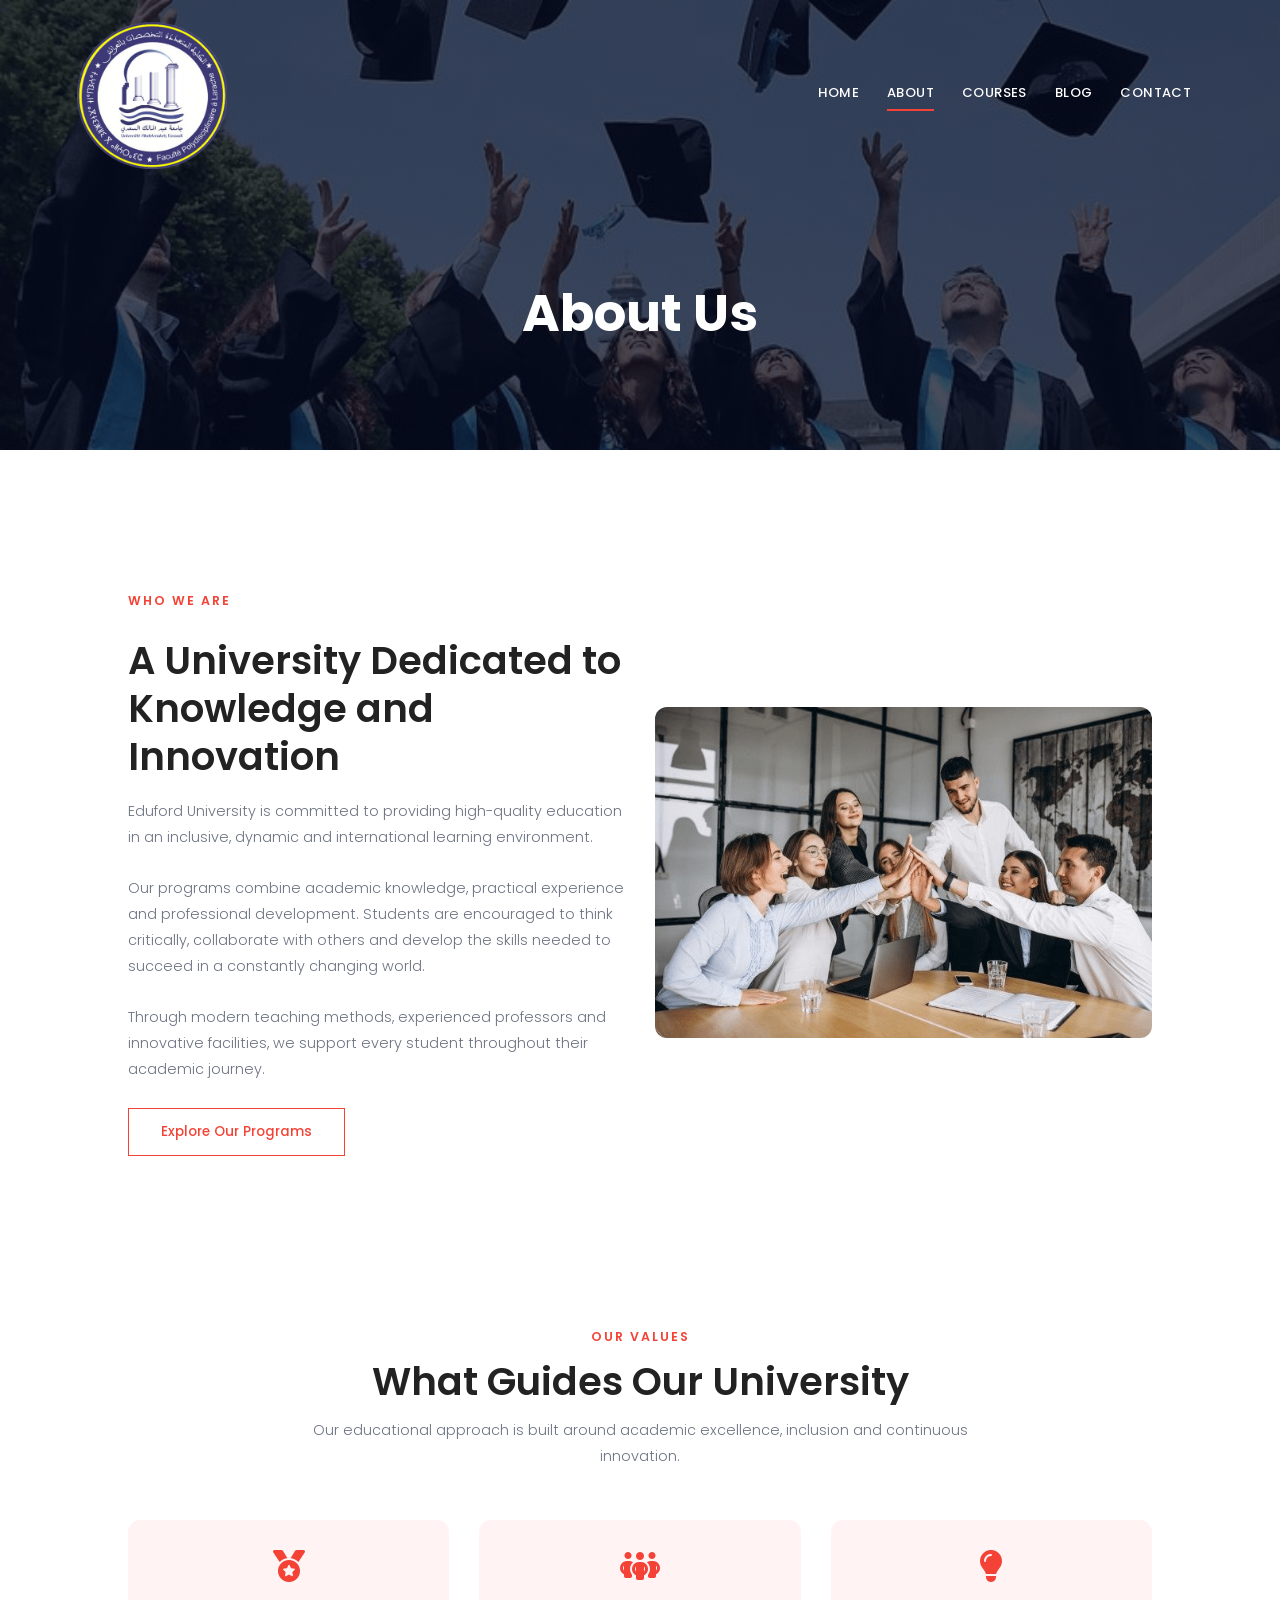
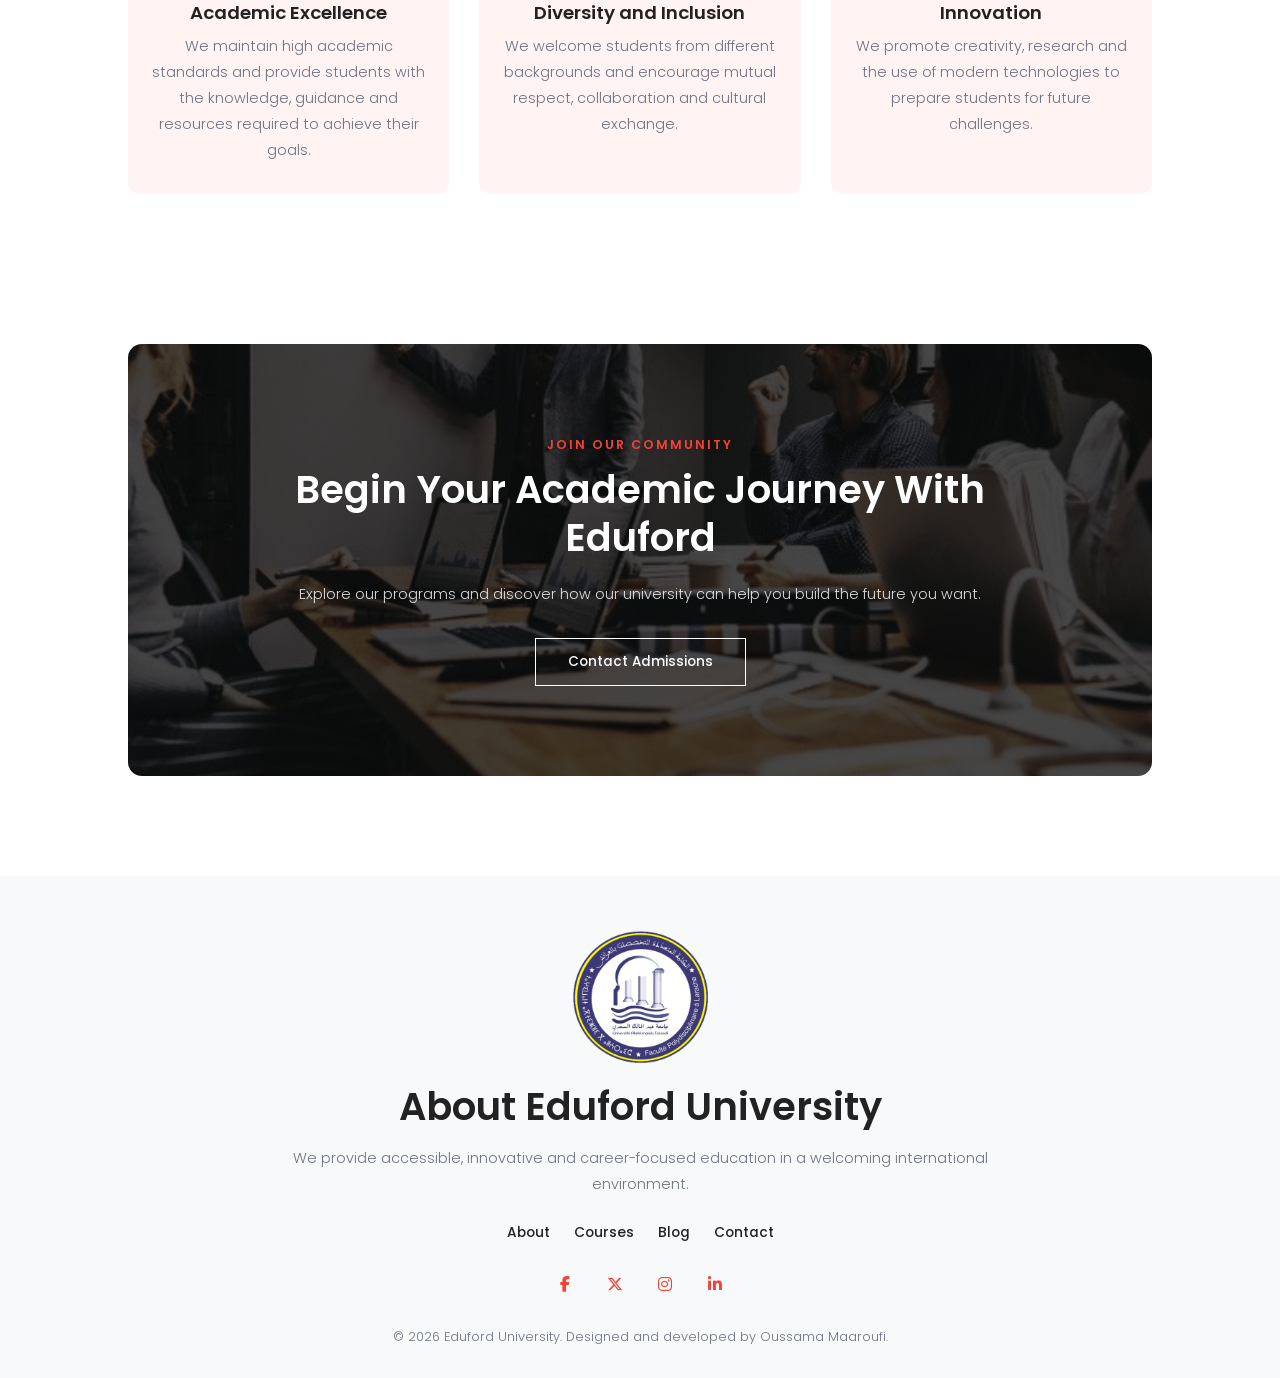
<file: about.html>
<!DOCTYPE html>
<html lang="en">
<head>
    <meta charset="UTF-8">

    <meta
            name="viewport"
            content="width=device-width, initial-scale=1.0"
    >

    <meta
            name="description"
            content="Learn more about Eduford University, its mission, values and commitment to student success."
    >

    <title>About Us | Eduford University</title>

    <!-- Google Fonts -->
    <link rel="preconnect" href="https://fonts.googleapis.com">

    <link
            rel="preconnect"
            href="https://fonts.gstatic.com"
            crossorigin
    >

    <link
            href="https://fonts.googleapis.com/css2?family=Poppins:wght@300;400;500;600;700&display=swap"
            rel="stylesheet"
    >

    <!-- Font Awesome -->
    <link
            rel="stylesheet"
            href="https://cdnjs.cloudflare.com/ajax/libs/font-awesome/6.5.2/css/all.min.css"
    >

    <!-- Main CSS -->
    <link rel="stylesheet" href="style.css">
</head>

<body>

<!-- Header -->
<header class="sub-header">

    <nav class="navbar" aria-label="Main navigation">

        <a
                href="index.html"
                class="logo"
                aria-label="Eduford University homepage"
        >
            <img
                    src="images/logo.png"
                    alt="Eduford University logo"
            >
        </a>

        <div class="nav-links" id="navLinks">

            <button
                    class="menu-close"
                    id="menuClose"
                    type="button"
                    aria-label="Close navigation menu"
            >
                <i
                        class="fa-solid fa-xmark"
                        aria-hidden="true"
                ></i>
            </button>

            <ul>
                <li>
                    <a href="index.html">
                        Home
                    </a>
                </li>

                <li>
                    <a href="about.html" class="active">
                        About
                    </a>
                </li>

                <li>
                    <a href="course.html">
                        Courses
                    </a>
                </li>

                <li>
                    <a href="blogs.html">
                        Blog
                    </a>
                </li>

                <li>
                    <a href="contact.html">
                        Contact
                    </a>
                </li>
            </ul>

        </div>

        <button
                class="menu-open"
                id="menuOpen"
                type="button"
                aria-label="Open navigation menu"
                aria-controls="navLinks"
                aria-expanded="false"
        >
            <i
                    class="fa-solid fa-bars"
                    aria-hidden="true"
            ></i>
        </button>

    </nav>

    <h1>About Us</h1>

</header>

<main>

    <!-- About section -->
    <section class="about-us">

        <div class="row">

            <div class="about-col">

                <p class="section-label">
                    Who we are
                </p>

                <h2>
                    A University Dedicated to Knowledge and Innovation
                </h2>

                <p>
                    Eduford University is committed to providing
                    high-quality education in an inclusive, dynamic
                    and international learning environment.
                </p>

                <p>
                    Our programs combine academic knowledge, practical
                    experience and professional development. Students
                    are encouraged to think critically, collaborate
                    with others and develop the skills needed to succeed
                    in a constantly changing world.
                </p>

                <p>
                    Through modern teaching methods, experienced
                    professors and innovative facilities, we support
                    every student throughout their academic journey.
                </p>

                <a
                        href="course.html"
                        class="hero-btn red-btn"
                >
                    Explore Our Programs
                </a>

            </div>

            <div class="about-col">

                <img
                        src="images/Grup.png"
                        alt="A group of university students collaborating together"
                        loading="lazy"
                >

            </div>

        </div>

    </section>

    <!-- Values section -->
    <section class="course">

        <div class="section-heading">

            <p class="section-label">
                Our values
            </p>

            <h2>
                What Guides Our University
            </h2>

            <p>
                Our educational approach is built around academic
                excellence, inclusion and continuous innovation.
            </p>

        </div>

        <div class="row">

            <article class="course-col">

                <i
                        class="fa-solid fa-medal course-icon"
                        aria-hidden="true"
                ></i>

                <h3>
                    Academic Excellence
                </h3>

                <p>
                    We maintain high academic standards and provide
                    students with the knowledge, guidance and resources
                    required to achieve their goals.
                </p>

            </article>

            <article class="course-col">

                <i
                        class="fa-solid fa-people-group course-icon"
                        aria-hidden="true"
                ></i>

                <h3>
                    Diversity and Inclusion
                </h3>

                <p>
                    We welcome students from different backgrounds
                    and encourage mutual respect, collaboration and
                    cultural exchange.
                </p>

            </article>

            <article class="course-col">

                <i
                        class="fa-solid fa-lightbulb course-icon"
                        aria-hidden="true"
                ></i>

                <h3>
                    Innovation
                </h3>

                <p>
                    We promote creativity, research and the use of
                    modern technologies to prepare students for future
                    challenges.
                </p>

            </article>

        </div>

    </section>

    <!-- Call to action -->
    <section class="cta">

        <div class="cta-content">

            <p class="section-label">
                Join our community
            </p>

            <h2>
                Begin Your Academic Journey With Eduford
            </h2>

            <p>
                Explore our programs and discover how our university
                can help you build the future you want.
            </p>

            <a
                    href="contact.html"
                    class="hero-btn"
            >
                Contact Admissions
            </a>

        </div>

    </section>

</main>

<!-- Footer -->
<footer class="footer">

    <div class="footer-content">

        <a
                href="index.html"
                class="footer-logo"
                aria-label="Return to homepage"
        >
            <img
                    src="images/logo.png"
                    alt="Eduford University logo"
            >
        </a>

        <h2>
            About Eduford University
        </h2>

        <p>
            We provide accessible, innovative and career-focused
            education in a welcoming international environment.
        </p>

        <nav
                class="footer-links"
                aria-label="Footer navigation"
        >
            <a href="about.html">
                About
            </a>

            <a href="course.html">
                Courses
            </a>

            <a href="blogs.html">
                Blog
            </a>

            <a href="contact.html">
                Contact
            </a>
        </nav>

        <div class="icons">

            <a
                    href="#"
                    aria-label="Visit our Facebook page"
            >
                <i
                        class="fa-brands fa-facebook-f"
                        aria-hidden="true"
                ></i>
            </a>

            <a
                    href="#"
                    aria-label="Visit our X page"
            >
                <i
                        class="fa-brands fa-x-twitter"
                        aria-hidden="true"
                ></i>
            </a>

            <a
                    href="#"
                    aria-label="Visit our Instagram page"
            >
                <i
                        class="fa-brands fa-instagram"
                        aria-hidden="true"
                ></i>
            </a>

            <a
                    href="#"
                    aria-label="Visit our LinkedIn page"
            >
                <i
                        class="fa-brands fa-linkedin-in"
                        aria-hidden="true"
                ></i>
            </a>

        </div>

        <p class="copyright">
            © <span id="currentYear"></span> Eduford University.
            Designed and developed by Oussama Maaroufi.
        </p>

    </div>

</footer>

<script src="script.js"></script>

</body>
</html>
</file>
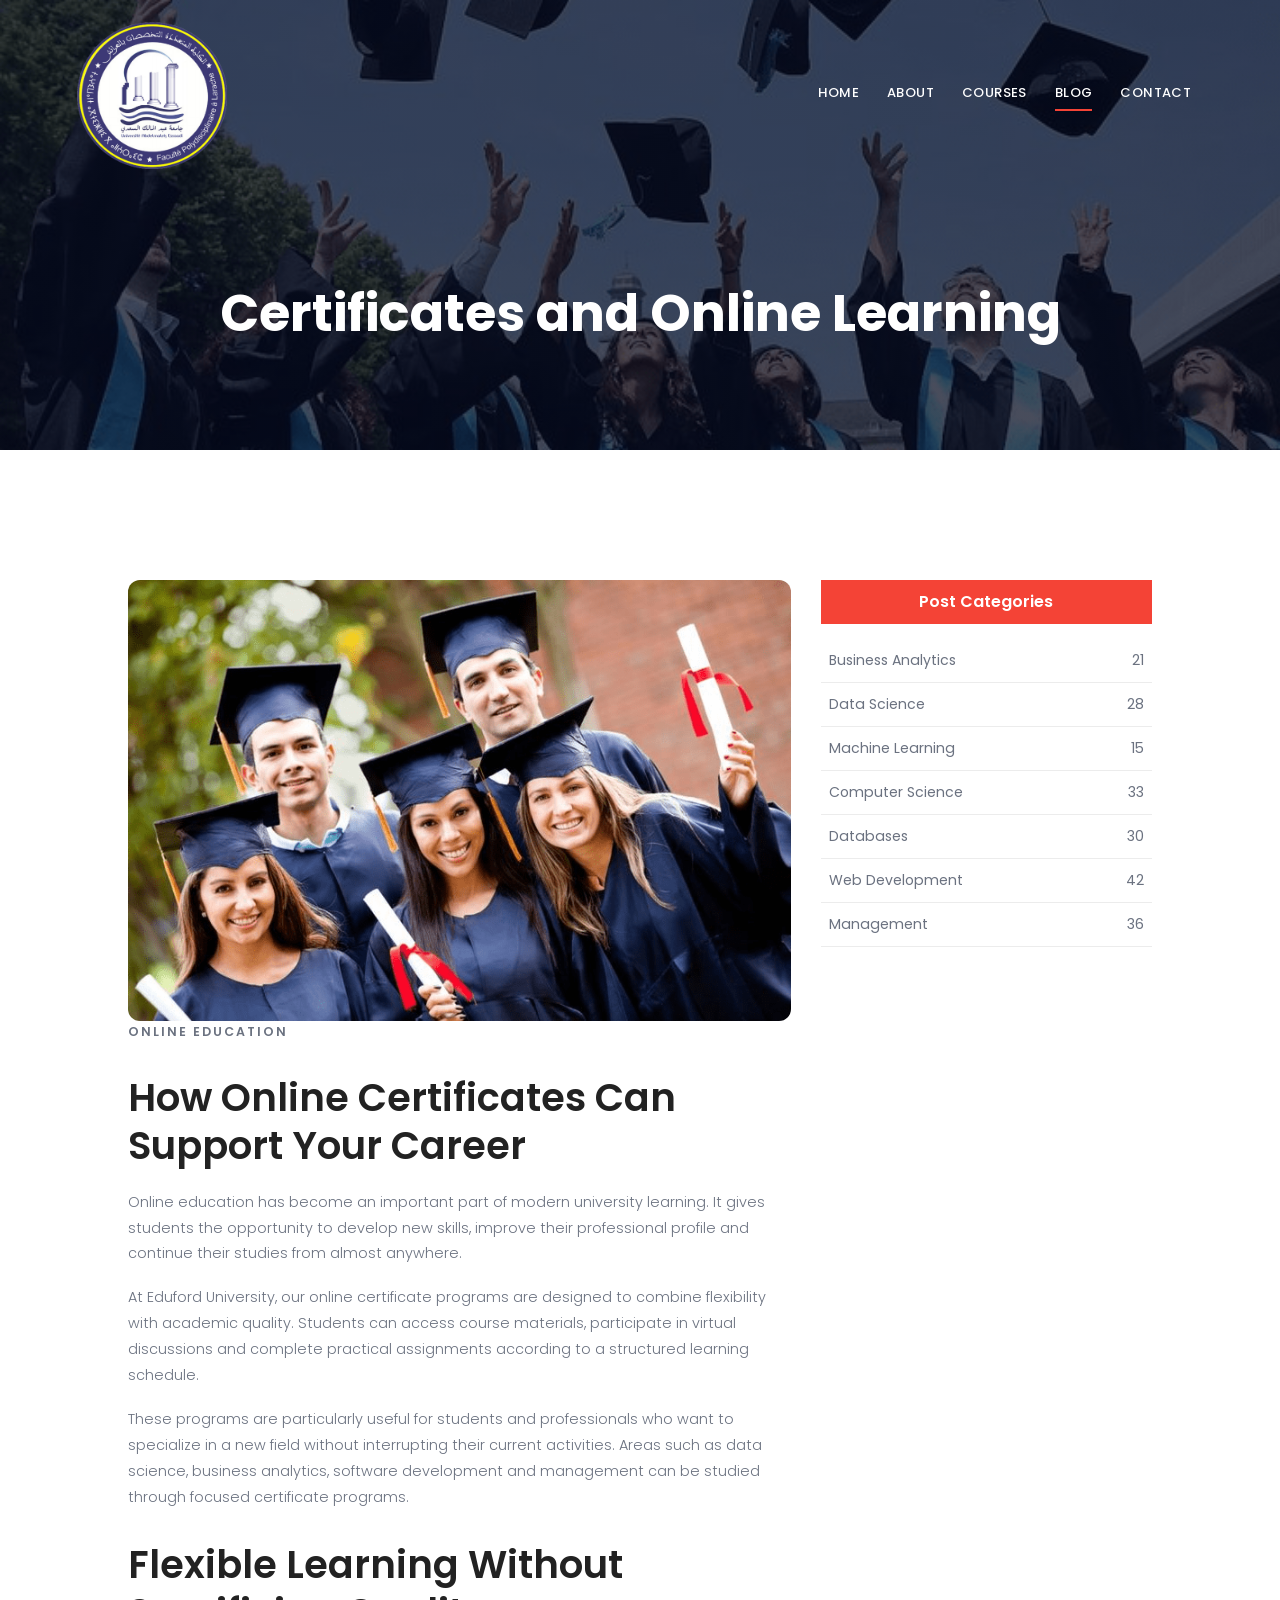
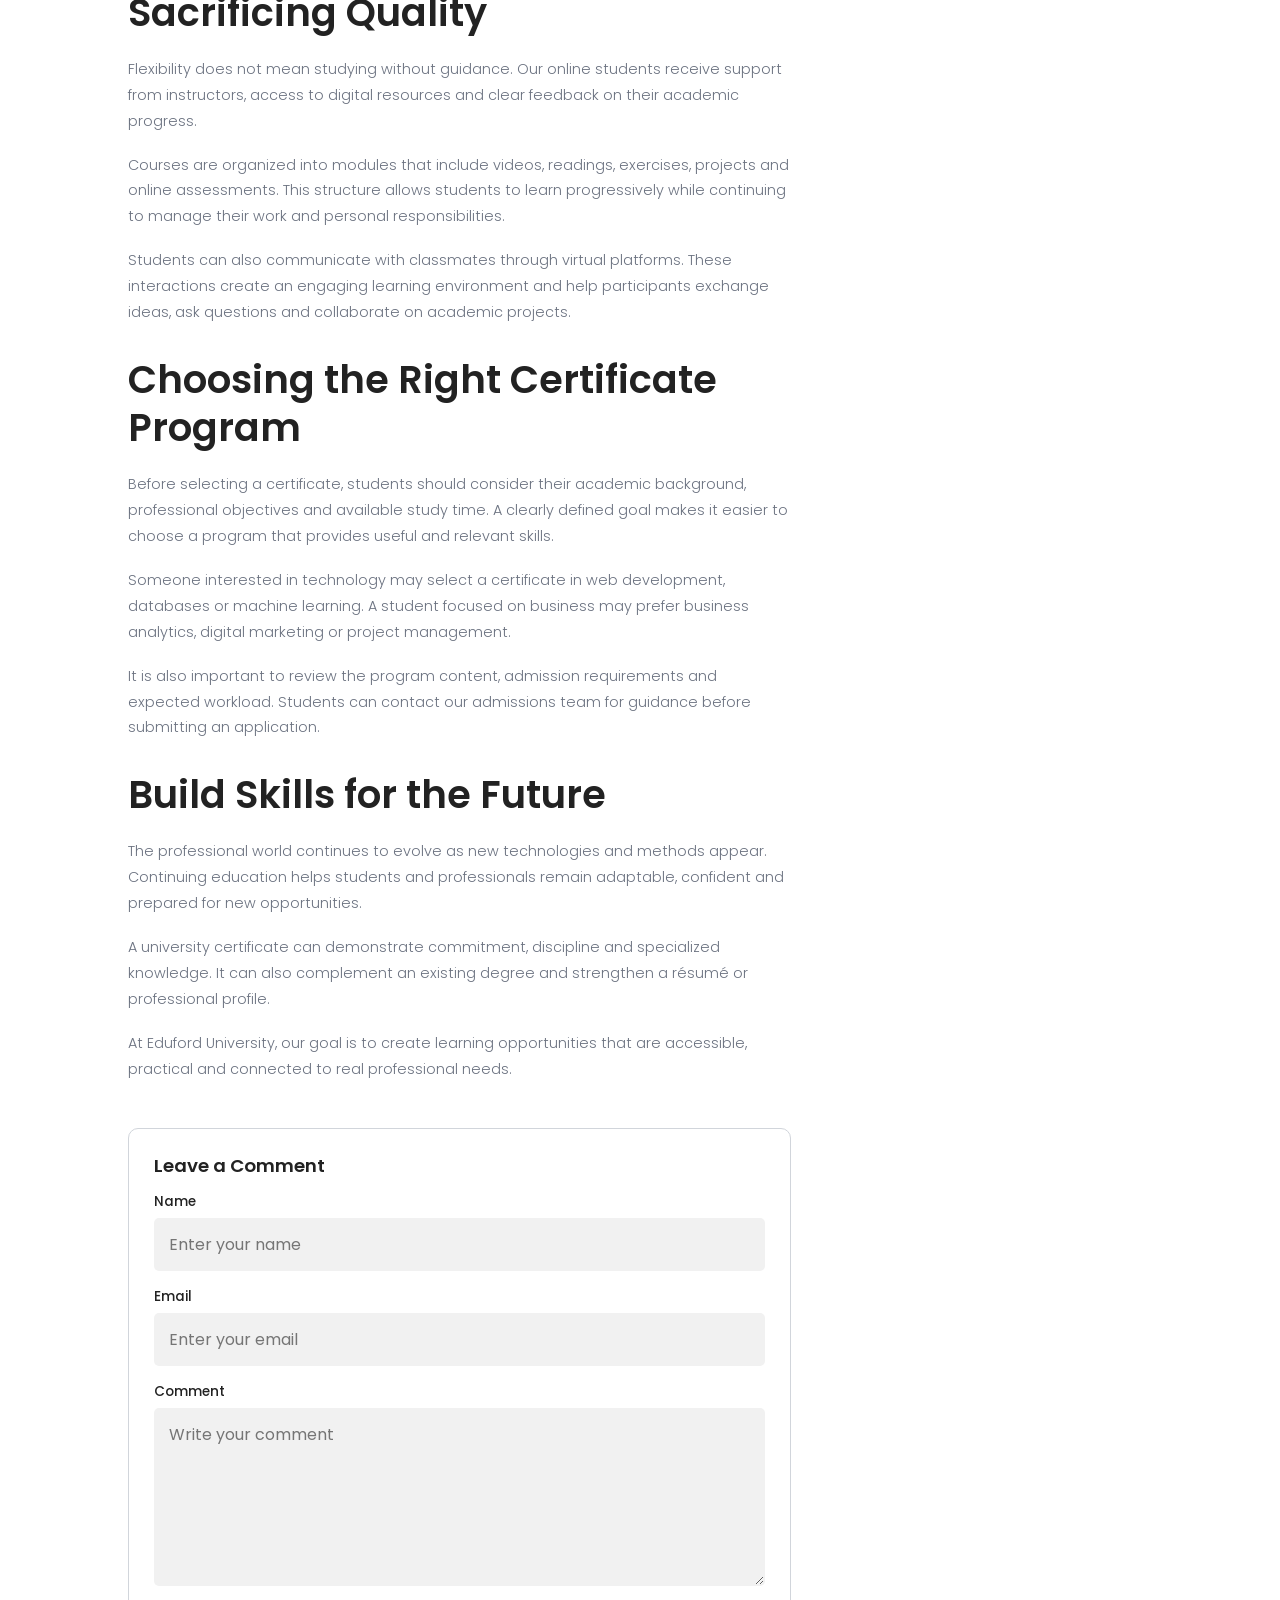
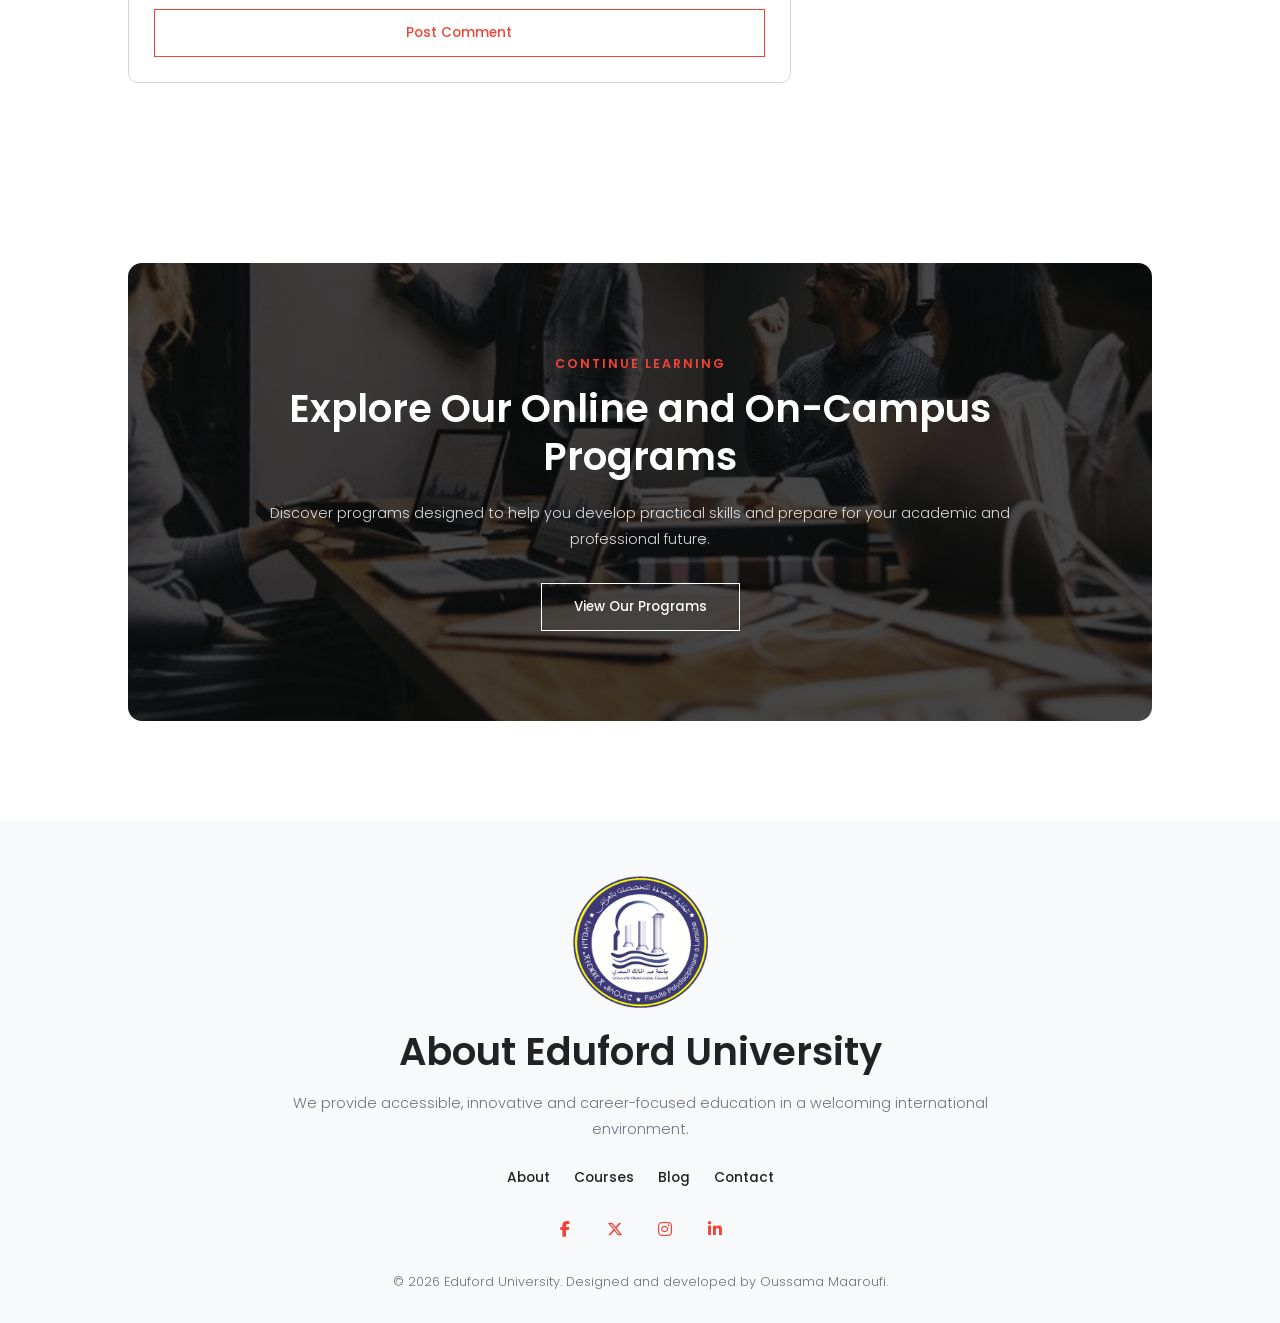
<file: blogs.html>
<!DOCTYPE html>
<html lang="en">

<head>
    <meta charset="UTF-8">

    <meta
            name="viewport"
            content="width=device-width, initial-scale=1.0"
    >

    <meta
            name="description"
            content="Read the latest Eduford University articles about online learning, certificates, technology and student success."
    >

    <title>Blog | Eduford University</title>

    <!-- Google Fonts -->
    <link rel="preconnect" href="https://fonts.googleapis.com">

    <link
            rel="preconnect"
            href="https://fonts.gstatic.com"
            crossorigin
    >

    <link
            href="https://fonts.googleapis.com/css2?family=Poppins:wght@300;400;500;600;700&display=swap"
            rel="stylesheet"
    >

    <!-- Font Awesome -->
    <link
            rel="stylesheet"
            href="https://cdnjs.cloudflare.com/ajax/libs/font-awesome/6.5.2/css/all.min.css"
    >

    <!-- Main CSS -->
    <link rel="stylesheet" href="style.css">
</head>

<body>

<!-- Header -->
<header class="sub-header">

    <nav class="navbar" aria-label="Main navigation">

        <a
                href="index.html"
                class="logo"
                aria-label="Eduford University homepage"
        >
            <img
                    src="images/logo.png"
                    alt="Eduford University logo"
            >
        </a>

        <div class="nav-links" id="navLinks">

            <button
                    class="menu-close"
                    id="menuClose"
                    type="button"
                    aria-label="Close navigation menu"
            >
                <i
                        class="fa-solid fa-xmark"
                        aria-hidden="true"
                ></i>
            </button>

            <ul>
                <li>
                    <a href="index.html">
                        Home
                    </a>
                </li>

                <li>
                    <a href="about.html">
                        About
                    </a>
                </li>

                <li>
                    <a href="course.html">
                        Courses
                    </a>
                </li>

                <li>
                    <a href="blogs.html" class="active">
                        Blog
                    </a>
                </li>

                <li>
                    <a href="contact.html">
                        Contact
                    </a>
                </li>
            </ul>

        </div>

        <button
                class="menu-open"
                id="menuOpen"
                type="button"
                aria-label="Open navigation menu"
                aria-controls="navLinks"
                aria-expanded="false"
        >
            <i
                    class="fa-solid fa-bars"
                    aria-hidden="true"
            ></i>
        </button>

    </nav>

    <h1>Certificates and Online Learning</h1>

</header>

<main>

    <!-- Blog content -->
    <section class="blog-content">

        <div class="row">

            <!-- Main article -->
            <article class="blog-left">

                <img
                        src="images/Certificate.png"
                        alt="Graduate holding a university certificate"
                >

                <p class="section-label">
                    Online education
                </p>

                <h2>
                    How Online Certificates Can Support Your Career
                </h2>

                <p>
                    Online education has become an important part of
                    modern university learning. It gives students the
                    opportunity to develop new skills, improve their
                    professional profile and continue their studies
                    from almost anywhere.
                </p>

                <p>
                    At Eduford University, our online certificate
                    programs are designed to combine flexibility with
                    academic quality. Students can access course
                    materials, participate in virtual discussions and
                    complete practical assignments according to a
                    structured learning schedule.
                </p>

                <p>
                    These programs are particularly useful for students
                    and professionals who want to specialize in a new
                    field without interrupting their current activities.
                    Areas such as data science, business analytics,
                    software development and management can be studied
                    through focused certificate programs.
                </p>

                <h2>
                    Flexible Learning Without Sacrificing Quality
                </h2>

                <p>
                    Flexibility does not mean studying without guidance.
                    Our online students receive support from instructors,
                    access to digital resources and clear feedback on
                    their academic progress.
                </p>

                <p>
                    Courses are organized into modules that include
                    videos, readings, exercises, projects and online
                    assessments. This structure allows students to learn
                    progressively while continuing to manage their work
                    and personal responsibilities.
                </p>

                <p>
                    Students can also communicate with classmates through
                    virtual platforms. These interactions create an
                    engaging learning environment and help participants
                    exchange ideas, ask questions and collaborate on
                    academic projects.
                </p>

                <h2>
                    Choosing the Right Certificate Program
                </h2>

                <p>
                    Before selecting a certificate, students should
                    consider their academic background, professional
                    objectives and available study time. A clearly
                    defined goal makes it easier to choose a program
                    that provides useful and relevant skills.
                </p>

                <p>
                    Someone interested in technology may select a
                    certificate in web development, databases or machine
                    learning. A student focused on business may prefer
                    business analytics, digital marketing or project
                    management.
                </p>

                <p>
                    It is also important to review the program content,
                    admission requirements and expected workload.
                    Students can contact our admissions team for guidance
                    before submitting an application.
                </p>

                <h2>
                    Build Skills for the Future</h2>

                <p>
                    The professional world continues to evolve as new
                    technologies and methods appear. Continuing education
                    helps students and professionals remain adaptable,
                    confident and prepared for new opportunities.
                </p>

                <p>
                    A university certificate can demonstrate commitment,
                    discipline and specialized knowledge. It can also
                    complement an existing degree and strengthen a
                    résumé or professional profile.
                </p>

                <p>
                    At Eduford University, our goal is to create learning
                    opportunities that are accessible, practical and
                    connected to real professional needs.
                </p>

                <!-- Comment form -->
                <div class="comment-box">

                    <h3>Leave a Comment</h3>

                    <form
                            class="comment-form"
                            id="commentForm"
                    >

                        <div>
                            <label for="commentName">
                                Name
                            </label>

                            <input
                                    type="text"
                                    id="commentName"
                                    name="name"
                                    placeholder="Enter your name"
                                    autocomplete="name"
                                    required
                            >
                        </div>

                        <div>
                            <label for="commentEmail">
                                Email
                            </label>

                            <input
                                    type="email"
                                    id="commentEmail"
                                    name="email"
                                    placeholder="Enter your email"
                                    autocomplete="email"
                                    required
                            >
                        </div>

                        <div>
                            <label for="commentMessage">
                                Comment
                            </label>

                            <textarea
                                    id="commentMessage"
                                    name="comment"
                                    rows="6"
                                    placeholder="Write your comment"
                                    required
                            ></textarea>
                        </div>

                        <button
                                type="submit"
                                class="hero-btn red-btn"
                        >
                            Post Comment
                        </button>

                    </form>

                </div>

            </article>

            <!-- Blog sidebar -->
            <aside class="blog-right">

                <h3>Post Categories</h3>

                <div>
                    <span>Business Analytics</span>
                    <span>21</span>
                </div>

                <div>
                    <span>Data Science</span>
                    <span>28</span>
                </div>

                <div>
                    <span>Machine Learning</span>
                    <span>15</span>
                </div>

                <div>
                    <span>Computer Science</span>
                    <span>33</span>
                </div>

                <div>
                    <span>Databases</span>
                    <span>30</span>
                </div>

                <div>
                    <span>Web Development</span>
                    <span>42</span>
                </div>

                <div>
                    <span>Management</span>
                    <span>36</span>
                </div>

            </aside>

        </div>

    </section>

    <!-- Call to action -->
    <section class="cta">

        <div class="cta-content">

            <p class="section-label">
                Continue learning
            </p>

            <h2>
                Explore Our Online and On-Campus Programs
            </h2>

            <p>
                Discover programs designed to help you develop
                practical skills and prepare for your academic
                and professional future.
            </p>

            <a
                    href="course.html"
                    class="hero-btn"
            >
                View Our Programs
            </a>

        </div>

    </section>

</main>

<!-- Footer -->
<footer class="footer">

    <div class="footer-content">

        <a
                href="index.html"
                class="footer-logo"
                aria-label="Return to homepage"
        >
            <img
                    src="images/logo.png"
                    alt="Eduford University logo"
            >
        </a>

        <h2>
            About Eduford University
        </h2>

        <p>
            We provide accessible, innovative and career-focused
            education in a welcoming international environment.
        </p>

        <nav
                class="footer-links"
                aria-label="Footer navigation"
        >
            <a href="about.html">
                About
            </a>

            <a href="course.html">
                Courses
            </a>

            <a href="blogs.html">
                Blog
            </a>

            <a href="contact.html">
                Contact
            </a>
        </nav>

        <div class="icons">

            <a
                    href="#"
                    aria-label="Visit our Facebook page"
            >
                <i
                        class="fa-brands fa-facebook-f"
                        aria-hidden="true"
                ></i>
            </a>

            <a
                    href="#"
                    aria-label="Visit our X page"
            >
                <i
                        class="fa-brands fa-x-twitter"
                        aria-hidden="true"
                ></i>
            </a>

            <a
                    href="#"
                    aria-label="Visit our Instagram page"
            >
                <i
                        class="fa-brands fa-instagram"
                        aria-hidden="true"
                ></i>
            </a>

            <a
                    href="#"
                    aria-label="Visit our LinkedIn page"
            >
                <i
                        class="fa-brands fa-linkedin-in"
                        aria-hidden="true"
                ></i>
            </a>

        </div>

        <p class="copyright">
            © <span id="currentYear"></span> Eduford University.
            Designed and developed by Oussama Maaroufi.
        </p>

    </div>

</footer>

<script src="script.js"></script>

</body>

</html>
</file>
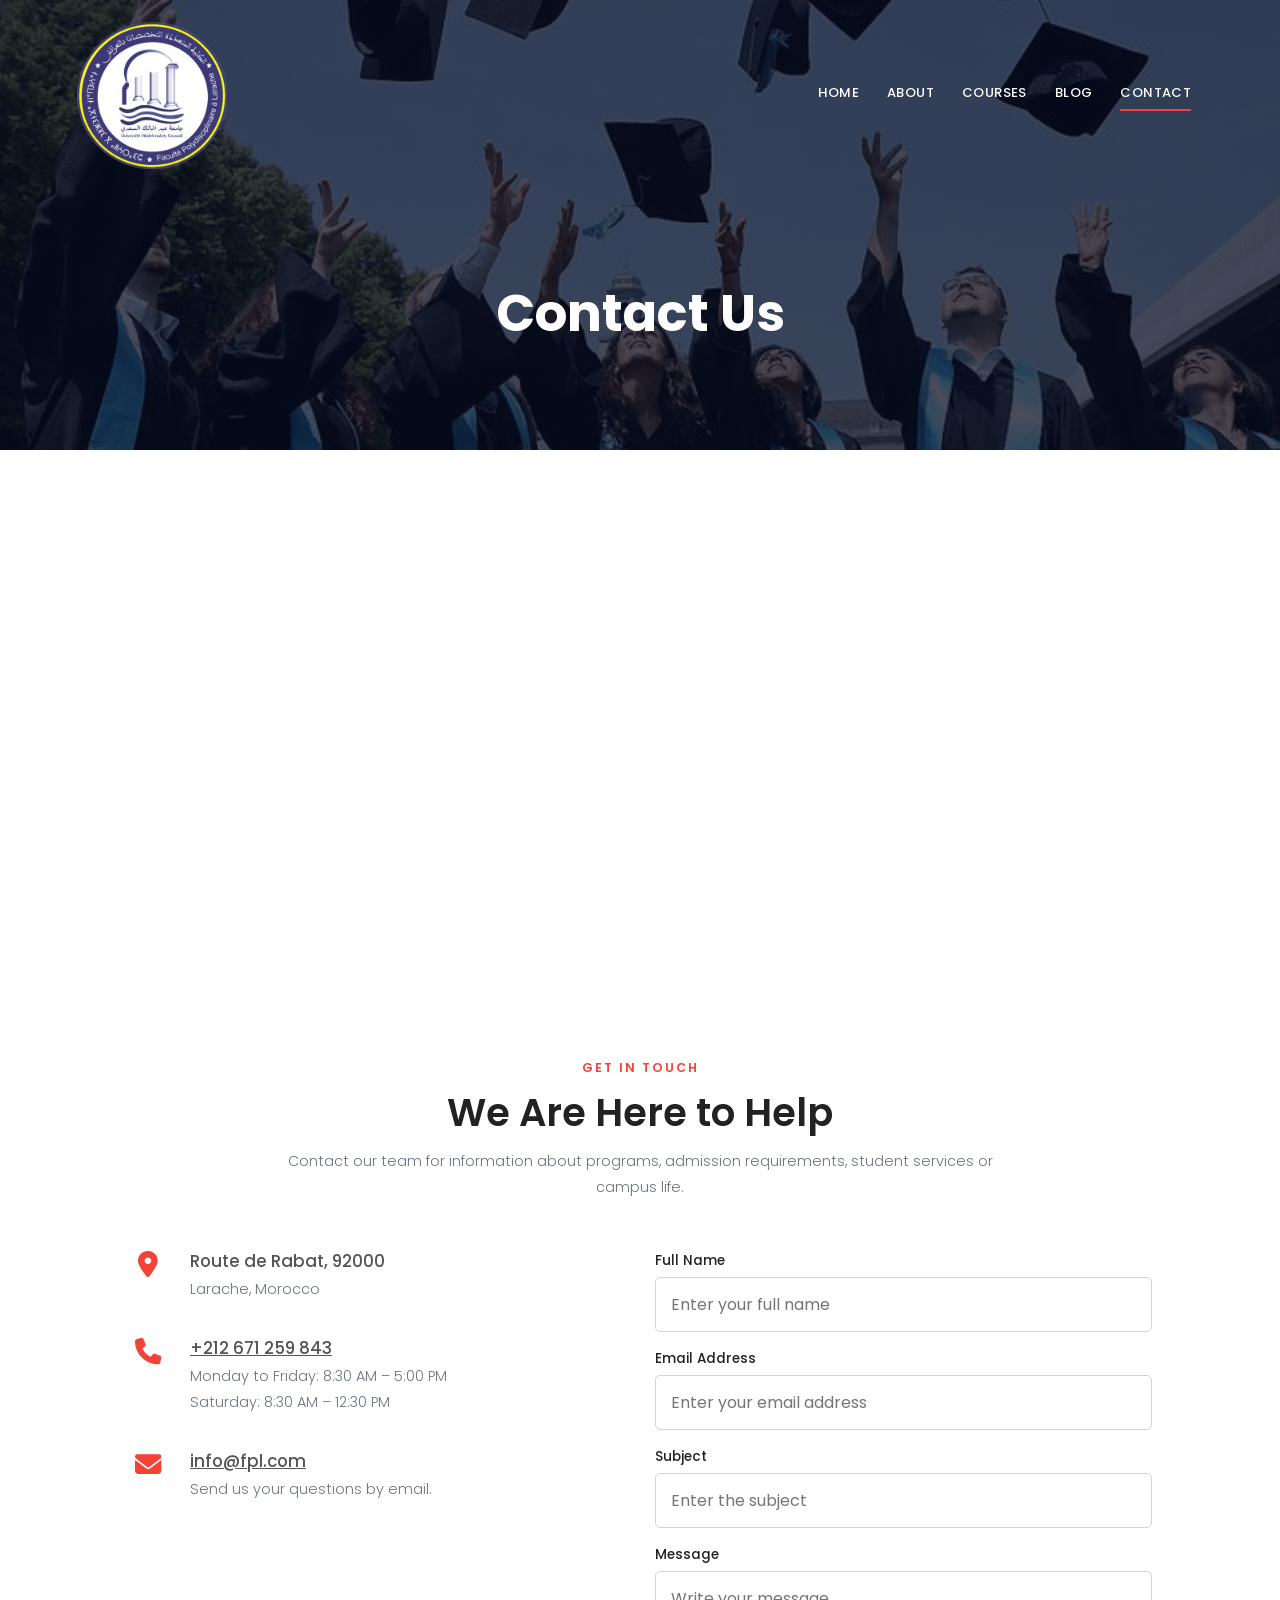
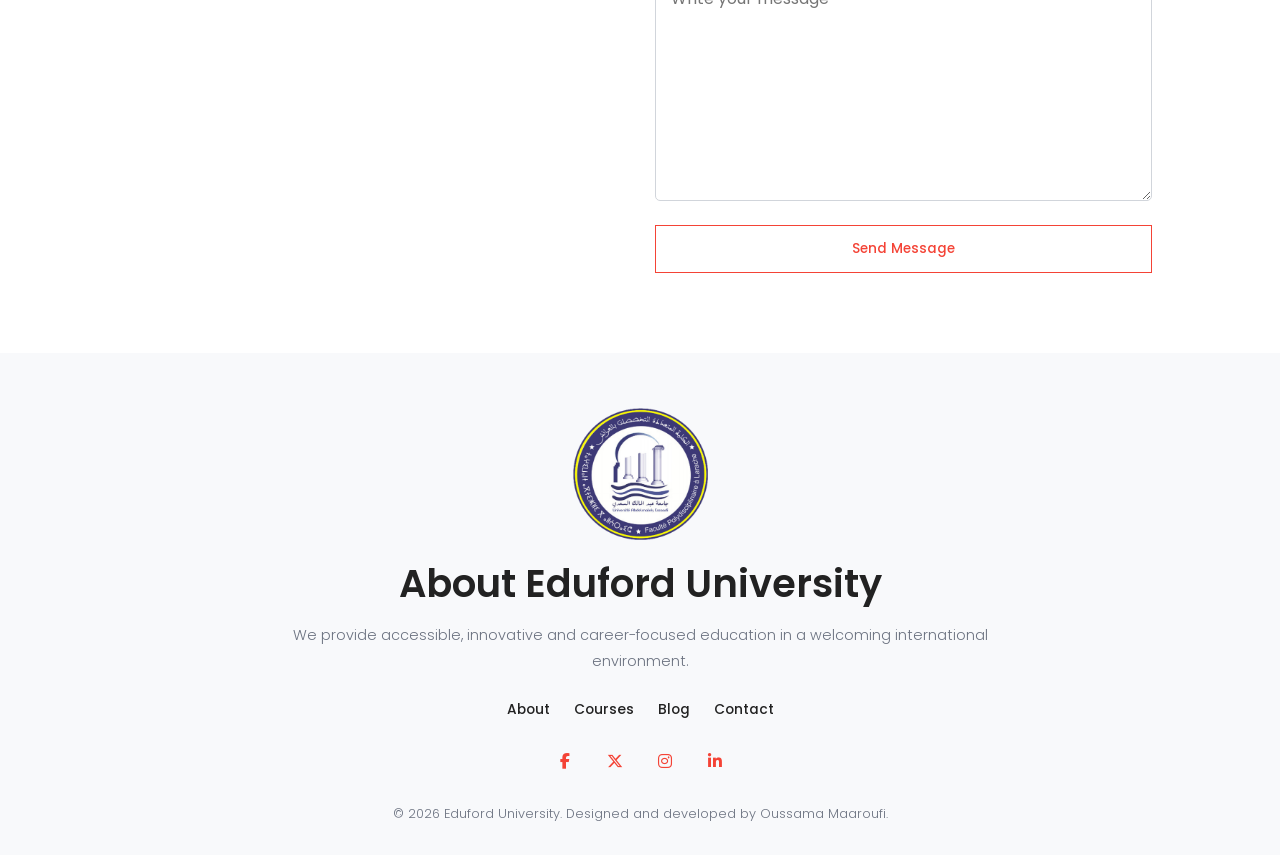
<file: contact.html>
<!DOCTYPE html>
<html lang="en">

<head>
    <meta charset="UTF-8">

    <meta
            name="viewport"
            content="width=device-width, initial-scale=1.0"
    >

    <meta
            name="description"
            content="Contact Eduford University for information about admissions, programs and student services."
    >

    <title>Contact Us | Eduford University</title>

    <!-- Google Fonts -->
    <link rel="preconnect" href="https://fonts.googleapis.com">

    <link
            rel="preconnect"
            href="https://fonts.gstatic.com"
            crossorigin
    >

    <link
            href="https://fonts.googleapis.com/css2?family=Poppins:wght@300;400;500;600;700&display=swap"
            rel="stylesheet"
    >

    <!-- Font Awesome -->
    <link
            rel="stylesheet"
            href="https://cdnjs.cloudflare.com/ajax/libs/font-awesome/6.5.2/css/all.min.css"
    >

    <!-- Main CSS -->
    <link rel="stylesheet" href="style.css">
</head>

<body>

<!-- Header -->
<header class="sub-header">

    <nav class="navbar" aria-label="Main navigation">

        <a
                href="index.html"
                class="logo"
                aria-label="Eduford University homepage"
        >
            <img
                    src="images/logo.png"
                    alt="Eduford University logo"
            >
        </a>

        <div class="nav-links" id="navLinks">

            <button
                    class="menu-close"
                    id="menuClose"
                    type="button"
                    aria-label="Close navigation menu"
            >
                <i
                        class="fa-solid fa-xmark"
                        aria-hidden="true"
                ></i>
            </button>

            <ul>
                <li>
                    <a href="index.html">
                        Home
                    </a>
                </li>

                <li>
                    <a href="about.html">
                        About
                    </a>
                </li>

                <li>
                    <a href="course.html">
                        Courses
                    </a>
                </li>

                <li>
                    <a href="blogs.html">
                        Blog
                    </a>
                </li>

                <li>
                    <a href="contact.html" class="active">
                        Contact
                    </a>
                </li>
            </ul>

        </div>

        <button
                class="menu-open"
                id="menuOpen"
                type="button"
                aria-label="Open navigation menu"
                aria-controls="navLinks"
                aria-expanded="false"
        >
            <i
                    class="fa-solid fa-bars"
                    aria-hidden="true"
            ></i>
        </button>

    </nav>

    <h1>Contact Us</h1>

</header>

<main>

    <!-- Map -->
    <section class="location" aria-label="University location">

        <iframe
                src="https://www.google.com/maps/embed?pb=!1m18!1m12!1m3!1d3262.3243636893817!2d-6.146895224368565!3d35.14853047276384!2m3!1f0!2f0!3f0!3m2!1i1024!2i768!4f13.1!3m3!1m2!1s0xd0bc957c85ccd23%3A0xa23d0f655abb3fcb!2sMulti-disciplinary%20faculty%20Larache!5e0!3m2!1sen!2sma!4v1699106230914!5m2!1sen!2sma"
                title="Eduford University location in Larache"
                loading="lazy"
                allowfullscreen
                referrerpolicy="no-referrer-when-downgrade"
        ></iframe>

    </section>

    <!-- Contact information and form -->
    <section class="contact-us">

        <div class="section-heading">

            <p class="section-label">
                Get in touch
            </p>

            <h2>
                We Are Here to Help
            </h2>

            <p>
                Contact our team for information about programs,
                admission requirements, student services or campus life.
            </p>

        </div>

        <div class="row">

            <!-- Contact information -->
            <div class="contact-col">

                <div>

                    <i
                            class="fa-solid fa-location-dot"
                            aria-hidden="true"
                    ></i>

                    <span>
                            <h5>Route de Rabat, 92000</h5>
                            <p>Larache, Morocco</p>
                        </span>

                </div>

                <div>

                    <i
                            class="fa-solid fa-phone"
                            aria-hidden="true"
                    ></i>

                    <span>
                            <h5>
                                <a href="tel:+212671259843">
                                    +212 671 259 843
                                </a>
                            </h5>

                            <p>
                                Monday to Friday: 8:30 AM – 5:00 PM
                                <br>
                                Saturday: 8:30 AM – 12:30 PM
                            </p>
                        </span>

                </div>

                <div>

                    <i
                            class="fa-solid fa-envelope"
                            aria-hidden="true"
                    ></i>

                    <span>
                            <h5>
                                <a href="mailto:info@fpl.com">
                                    info@fpl.com
                                </a>
                            </h5>

                            <p>
                                Send us your questions by email.
                            </p>
                        </span>

                </div>

            </div>

            <!-- Contact form -->
            <div class="contact-col">

                <form
                        action="https://formsubmit.co/maaroufioussama11@gmail.com"
                        method="POST"
                >

                    <input
                            type="hidden"
                            name="_captcha"
                            value="false"
                    >

                    <input
                            type="hidden"
                            name="_subject"
                            value="New message from Eduford University Website"
                    >

                    <input
                            type="hidden"
                            name="_template"
                            value="table"
                    >

                    <input
                            type="text"
                            name="_honey"
                            style="display: none"
                            tabindex="-1"
                            autocomplete="off"
                    >

                    <div>
                        <label for="name">
                            Full Name
                        </label>

                        <input
                                type="text"
                                id="name"
                                name="name"
                                placeholder="Enter your full name"
                                autocomplete="name"
                                required
                        >
                    </div>

                    <div>
                        <label for="email">
                            Email Address
                        </label>

                        <input
                                type="email"
                                id="email"
                                name="email"
                                placeholder="Enter your email address"
                                autocomplete="email"
                                required
                        >
                    </div>

                    <div>
                        <label for="subject">
                            Subject
                        </label>

                        <input
                                type="text"
                                id="subject"
                                name="subject"
                                placeholder="Enter the subject"
                                required
                        >
                    </div>

                    <div>
                        <label for="message">
                            Message
                        </label>

                        <textarea
                                id="message"
                                name="message"
                                rows="8"
                                placeholder="Write your message"
                                required
                        ></textarea>
                    </div>

                    <button
                            type="submit"
                            class="hero-btn red-btn"
                    >
                        Send Message
                    </button>

                </form>

            </div>

        </div>

    </section>

</main>

<!-- Footer -->
<footer class="footer">

    <div class="footer-content">

        <a
                href="index.html"
                class="footer-logo"
                aria-label="Return to homepage"
        >
            <img
                    src="images/logo.png"
                    alt="Eduford University logo"
            >
        </a>

        <h2>
            About Eduford University
        </h2>

        <p>
            We provide accessible, innovative and career-focused
            education in a welcoming international environment.
        </p>

        <nav
                class="footer-links"
                aria-label="Footer navigation"
        >
            <a href="about.html">
                About
            </a>

            <a href="course.html">
                Courses
            </a>

            <a href="blogs.html">
                Blog
            </a>

            <a href="contact.html">
                Contact
            </a>
        </nav>

        <div class="icons">

            <a
                    href="#"
                    aria-label="Visit our Facebook page"
            >
                <i
                        class="fa-brands fa-facebook-f"
                        aria-hidden="true"
                ></i>
            </a>

            <a
                    href="#"
                    aria-label="Visit our X page"
            >
                <i
                        class="fa-brands fa-x-twitter"
                        aria-hidden="true"
                ></i>
            </a>

            <a
                    href="#"
                    aria-label="Visit our Instagram page"
            >
                <i
                        class="fa-brands fa-instagram"
                        aria-hidden="true"
                ></i>
            </a>

            <a
                    href="#"
                    aria-label="Visit our LinkedIn page"
            >
                <i
                        class="fa-brands fa-linkedin-in"
                        aria-hidden="true"
                ></i>
            </a>

        </div>

        <p class="copyright">
            © <span id="currentYear"></span> Eduford University.
            Designed and developed by Oussama Maaroufi.
        </p>

    </div>

</footer>

<script src="script.js"></script>

</body>

</html>
</file>
<file: style.css>
/* ==============================
   GLOBAL STYLES
============================== */

:root {
    --primary-color: #f44336;
    --primary-dark: #d93228;
    --dark-color: #111827;
    --heading-color: #222;
    --text-color: #6b7280;
    --light-background: #fff3f3;
    --soft-background: #f8f9fb;
    --white: #fff;
    --border-color: #d1d5db;
    --shadow: 0 12px 30px rgba(0, 0, 0, 0.12);
    --transition: 0.3s ease;
    --container-width: 1200px;
}

* {
    margin: 0;
    padding: 0;
    box-sizing: border-box;
}

html {
    scroll-behavior: smooth;
}

body {
    font-family: "Poppins", sans-serif;
    color: var(--heading-color);
    background: var(--white);
    overflow-x: hidden;
}

body.menu-is-open {
    overflow: hidden;
}

img {
    max-width: 100%;
    display: block;
}

a {
    color: inherit;
}

button,
input,
textarea {
    font: inherit;
}

button {
    border: none;
}

h1,
h2,
h3,
h4,
h5 {
    line-height: 1.25;
}

h1 {
    font-size: clamp(2.2rem, 6vw, 4rem);
    font-weight: 700;
}

h2 {
    font-size: clamp(1.8rem, 4vw, 2.4rem);
    font-weight: 600;
}

h3 {
    font-size: 1.15rem;
    font-weight: 600;
}

p {
    color: var(--text-color);
    font-size: 0.9rem;
    font-weight: 300;
    line-height: 1.8;
}

section {
    scroll-margin-top: 80px;
}

.row {
    display: flex;
    justify-content: space-between;
    gap: 30px;
    margin-top: 50px;
}

.section-heading {
    max-width: 720px;
    margin: 0 auto;
    text-align: center;
}

.section-heading > p:not(.section-label) {
    margin-top: 12px;
}

.section-label {
    color: var(--primary-color);
    font-size: 0.78rem;
    font-weight: 600;
    letter-spacing: 2px;
    text-transform: uppercase;
    margin-bottom: 10px;
}

/* ==============================
   HEADER AND NAVIGATION
============================== */

.header {
    min-height: 100vh;
    width: 100%;
    position: relative;
    background:
            linear-gradient(
                    rgba(4, 9, 30, 0.72),
                    rgba(4, 9, 30, 0.72)
            ),
            url("images/banner.png") center / cover no-repeat;
}

.navbar,
.header nav,
.sub-header nav {
    width: 100%;
    max-width: 1400px;
    margin: 0 auto;
    padding: 22px 6%;
    display: flex;
    justify-content: space-between;
    align-items: center;
    position: relative;
    z-index: 20;
}

.logo img,
nav img {
    width: 150px;
    height: auto;
}

.nav-links {
    flex: 1;
    text-align: right;
}

.nav-links ul {
    list-style: none;
}

.nav-links ul li {
    display: inline-block;
    position: relative;
    padding: 8px 12px;
}

.nav-links ul li a {
    color: var(--white);
    text-decoration: none;
    font-size: 0.82rem;
    font-weight: 500;
    text-transform: uppercase;
    letter-spacing: 0.4px;
}

.nav-links ul li::after {
    content: "";
    display: block;
    width: 0;
    height: 2px;
    margin: 5px auto 0;
    background: var(--primary-color);
    transition: width var(--transition);
}

.nav-links ul li:hover::after,
.nav-links ul li:focus-within::after,
.nav-links ul li:has(a.active)::after {
    width: 100%;
}

.menu-open,
.menu-close {
    display: none;
    background: transparent;
    color: var(--white);
    font-size: 1.5rem;
    cursor: pointer;
}

.menu-open:focus-visible,
.menu-close:focus-visible,
.nav-links a:focus-visible {
    outline: 3px solid var(--white);
    outline-offset: 4px;
}

/* ==============================
   HERO SECTION
============================== */

.text-box {
    width: min(90%, 950px);
    color: var(--white);
    position: absolute;
    top: 52%;
    left: 50%;
    transform: translate(-50%, -50%);
    text-align: center;
}

.text-box h1 {
    color: var(--white);
}

.text-box p {
    max-width: 720px;
    margin: 20px auto 36px;
    color: rgba(255, 255, 255, 0.88);
    font-size: 1rem;
}

.hero-subtitle {
    color: var(--white);
    font-size: 0.8rem;
    font-weight: 600;
    letter-spacing: 2px;
    text-transform: uppercase;
}

/* ==============================
   BUTTONS
============================== */

.hero-btn {
    display: inline-flex;
    align-items: center;
    justify-content: center;
    min-height: 48px;
    padding: 12px 32px;
    border: 1px solid var(--white);
    background: transparent;
    color: var(--white);
    text-decoration: none;
    font-size: 0.84rem;
    font-weight: 500;
    cursor: pointer;
    transition:
            background-color var(--transition),
            border-color var(--transition),
            color var(--transition),
            transform var(--transition);
}

.hero-btn:hover {
    border-color: var(--primary-color);
    background: var(--primary-color);
    transform: translateY(-2px);
}

.hero-btn:focus-visible {
    outline: 3px solid rgba(244, 67, 54, 0.4);
    outline-offset: 4px;
}

.red-btn {
    border-color: var(--primary-color);
    color: var(--primary-color);
}

.red-btn:hover {
    color: var(--white);
    background: var(--primary-color);
}

.card-link {
    display: inline-block;
    margin-top: 18px;
    color: var(--primary-color);
    text-decoration: none;
    font-size: 0.85rem;
    font-weight: 600;
}

.card-link:hover {
    text-decoration: underline;
}

/* ==============================
   COURSES
============================== */

.course {
    width: min(80%, var(--container-width));
    margin: 0 auto;
    padding: 100px 0 50px;
    text-align: center;
}

.course-col {
    flex: 1;
    padding: 30px 22px;
    border-radius: 12px;
    background: var(--light-background);
    transition:
            box-shadow var(--transition),
            transform var(--transition);
}

.course-col:hover {
    box-shadow: var(--shadow);
    transform: translateY(-6px);
}

.course-col h3 {
    margin: 16px 0 10px;
}

.course-icon {
    color: var(--primary-color);
    font-size: 2rem;
}

/* ==============================
   CAMPUS
============================== */

.campus {
    width: min(80%, var(--container-width));
    margin: 0 auto;
    padding: 70px 0 40px;
    text-align: center;
}

.campus-col {
    flex: 1;
    min-height: 420px;
    border-radius: 12px;
    position: relative;
    overflow: hidden;
}

.campus-col img {
    width: 100%;
    height: 100%;
    min-height: 420px;
    object-fit: cover;
    transition: transform 0.5s ease;
}

.campus-col:hover img {
    transform: scale(1.04);
}

.layer {
    width: 100%;
    height: 100%;
    position: absolute;
    inset: 0;
    display: flex;
    align-items: center;
    justify-content: center;
    background: transparent;
    transition: background-color 0.5s ease;
}

.layer:hover {
    background: rgba(226, 0, 0, 0.68);
}

.layer h3 {
    color: var(--white);
    font-size: 1.7rem;
    font-weight: 500;
    opacity: 0;
    transform: translateY(40px);
    transition:
            opacity 0.5s ease,
            transform 0.5s ease;
}

.layer:hover h3 {
    opacity: 1;
    transform: translateY(0);
}

/* ==============================
   FACILITIES
============================== */

.facilities {
    width: min(80%, var(--container-width));
    margin: 0 auto;
    padding: 100px 0 50px;
    text-align: center;
}

.facilities-col {
    flex: 1;
    text-align: left;
}

.facilities-col img {
    width: 100%;
    height: 260px;
    border-radius: 12px;
    object-fit: cover;
}

.facilities-col h3 {
    margin: 20px 0 10px;
    text-align: left;
}

/* ==============================
   TESTIMONIALS
============================== */

.testimonials {
    width: min(80%, var(--container-width));
    margin: 0 auto;
    padding: 100px 0 50px;
    text-align: center;
}

.testimonials-col {
    flex: 1;
    display: flex;
    align-items: flex-start;
    padding: 28px;
    border-radius: 12px;
    background: var(--light-background);
    text-align: left;
}

.testimonials-col img {
    width: 56px;
    height: 56px;
    margin-right: 22px;
    border-radius: 50%;
    object-fit: cover;
    flex-shrink: 0;
}

.testimonials-col blockquote,
.testimonials-col p {
    padding: 0;
    color: var(--text-color);
    font-size: 0.9rem;
    line-height: 1.8;
}

.testimonials-col h3 {
    margin-top: 18px;
    text-align: left;
}

.rating {
    margin-top: 7px;
    color: var(--primary-color);
}

/* ==============================
   CALL TO ACTION
============================== */

.cta {
    width: min(80%, var(--container-width));
    margin: 100px auto;
    padding: 90px 30px;
    border-radius: 14px;
    background:
            linear-gradient(
                    rgba(0, 0, 0, 0.72),
                    rgba(0, 0, 0, 0.72)
            ),
            url("images/Team.png") center / cover no-repeat;
    text-align: center;
}

.cta-content {
    max-width: 760px;
    margin: 0 auto;
}

.cta h1,
.cta h2 {
    margin-bottom: 20px;
    color: var(--white);
}

.cta p:not(.section-label) {
    margin-bottom: 30px;
    color: rgba(255, 255, 255, 0.85);
}

/* ==============================
   FOOTER
============================== */

.footer {
    width: 100%;
    padding: 55px 6% 30px;
    background: var(--soft-background);
    text-align: center;
}

.footer-content {
    max-width: 850px;
    margin: 0 auto;
}

.footer-logo img {
    width: 135px;
    margin: 0 auto 20px;
}

.footer h2,
.footer h4 {
    margin-bottom: 15px;
    font-weight: 600;
}

.footer > p,
.footer-content > p {
    max-width: 720px;
    margin: 0 auto;
}

.footer-links {
    display: flex;
    justify-content: center;
    flex-wrap: wrap;
    gap: 24px;
    margin-top: 25px;
}

.footer-links a {
    color: var(--heading-color);
    text-decoration: none;
    font-size: 0.86rem;
    font-weight: 500;
}

.footer-links a:hover {
    color: var(--primary-color);
}

.icons {
    display: flex;
    justify-content: center;
    gap: 8px;
    margin: 20px 0;
}

.icons a {
    width: 42px;
    height: 42px;
    display: inline-flex;
    align-items: center;
    justify-content: center;
    border-radius: 50%;
    color: var(--primary-color);
    text-decoration: none;
    transition:
            background-color var(--transition),
            color var(--transition),
            transform var(--transition);
}

.icons a:hover {
    color: var(--white);
    background: var(--primary-color);
    transform: translateY(-3px);
}

.fa-heart {
    color: var(--primary-color);
}

.copyright {
    margin-top: 12px;
    font-size: 0.8rem;
}

/* ==============================
   SUBHEADER
============================== */

.sub-header {
    min-height: 50vh;
    width: 100%;
    position: relative;
    background:
            linear-gradient(
                    rgba(4, 9, 30, 0.72),
                    rgba(4, 9, 30, 0.72)
            ),
            url("images/Degree.png") center / cover no-repeat;
    color: var(--white);
    text-align: center;
}

.sub-header > h1 {
    max-width: 1000px;
    margin: 90px auto 0;
    padding: 0 25px;
    color: var(--white);
    font-size: clamp(2rem, 5vw, 3.2rem);
}

/* ==============================
   ABOUT PAGE
============================== */

.about-us {
    width: min(80%, var(--container-width));
    margin: 0 auto;
    padding: 90px 0 70px;
}

.about-us .row {
    align-items: center;
}

.about-col {
    flex: 1;
}

.about-col img {
    width: 100%;
    border-radius: 12px;
}

.about-col h1,
.about-col h2 {
    margin-bottom: 18px;
}

.about-col p {
    margin-bottom: 25px;
}

/* ==============================
   BLOG PAGE
============================== */

.blog-content {
    width: min(80%, var(--container-width));
    margin: 0 auto;
    padding: 80px 0;
}

.blog-content .row {
    align-items: flex-start;
}

.blog-left {
    flex: 2;
    min-width: 0;
}

.blog-left > img {
    width: 100%;
    max-height: 520px;
    border-radius: 12px;
    object-fit: cover;
}

.blog-left h2 {
    margin: 30px 0 20px;
    color: var(--heading-color);
}

.blog-left > p {
    margin-bottom: 18px;
    color: var(--text-color);
}

.blog-right {
    flex: 1;
    position: sticky;
    top: 30px;
}

.blog-right h3 {
    margin-bottom: 15px;
    padding: 12px;
    background: var(--primary-color);
    color: var(--white);
    text-align: center;
    font-size: 1rem;
}

.blog-right > div {
    display: flex;
    align-items: center;
    justify-content: space-between;
    padding: 11px 8px;
    border-bottom: 1px solid #ececec;
    color: var(--text-color);
    font-size: 0.88rem;
}

.comment-box {
    margin-top: 45px;
    padding: 25px;
    border: 1px solid var(--border-color);
    border-radius: 10px;
}

.comment-box h3 {
    margin-bottom: 15px;
    text-align: left;
}

.comment-form {
    display: grid;
    gap: 16px;
}

.comment-form label {
    display: block;
    margin-bottom: 6px;
    color: var(--heading-color);
    font-size: 0.85rem;
    font-weight: 500;
}

.comment-form input,
.comment-form textarea {
    width: 100%;
    padding: 13px 14px;
    border: 1px solid transparent;
    border-radius: 5px;
    outline: none;
    background: #f1f1f1;
    resize: vertical;
    transition:
            border-color var(--transition),
            background-color var(--transition);
}

.comment-form input:focus,
.comment-form textarea:focus {
    border-color: var(--primary-color);
    background: var(--white);
}

/* ==============================
   CONTACT PAGE
============================== */

.location {
    width: min(80%, var(--container-width));
    margin: 0 auto;
    padding: 80px 0 50px;
}

.location iframe {
    width: 100%;
    min-height: 450px;
    border: 0;
    border-radius: 12px;
}

.contact-us {
    width: min(80%, var(--container-width));
    margin: 0 auto;
    padding: 20px 0 80px;
}

.contact-us .row {
    align-items: flex-start;
}

.contact-col {
    flex: 1;
}

.contact-col > div {
    display: flex;
    align-items: flex-start;
    margin-bottom: 35px;
}

.contact-col > div > i {
    width: 40px;
    margin-right: 22px;
    color: var(--primary-color);
    font-size: 1.65rem;
    text-align: center;
    flex-shrink: 0;
}

.contact-col div p {
    padding: 0;
}

.contact-col div h5 {
    margin-bottom: 5px;
    color: #555;
    font-size: 1.05rem;
    font-weight: 500;
}

.contact-col form {
    display: grid;
    gap: 17px;
}

.contact-col label {
    display: block;
    margin-bottom: 6px;
    font-size: 0.85rem;
    font-weight: 500;
}

.contact-col input,
.contact-col textarea {
    width: 100%;
    padding: 14px 15px;
    border: 1px solid var(--border-color);
    border-radius: 5px;
    outline: none;
    resize: vertical;
    transition:
            border-color var(--transition),
            box-shadow var(--transition);
}

.contact-col input:focus,
.contact-col textarea:focus {
    border-color: var(--primary-color);
    box-shadow: 0 0 0 3px rgba(244, 67, 54, 0.12);
}

/* ==============================
   TABLET AND MOBILE
============================== */

@media (max-width: 900px) {
    .row {
        gap: 22px;
    }

    .course,
    .campus,
    .facilities,
    .testimonials,
    .cta,
    .about-us,
    .blog-content,
    .location,
    .contact-us {
        width: 88%;
    }

    .campus-col,
    .campus-col img {
        min-height: 340px;
    }
}

@media (max-width: 768px) {
    .navbar,
    .header nav,
    .sub-header nav {
        padding: 20px 6%;
    }

    .logo img,
    nav img {
        width: 125px;
    }

    .menu-open,
    .menu-close {
        display: inline-flex;
        align-items: center;
        justify-content: center;
    }

    .menu-close {
        width: 44px;
        height: 44px;
        margin: 15px 15px 10px auto;
    }

    .nav-links {
        width: min(280px, 85vw);
        height: 100vh;
        position: fixed;
        top: 0;
        right: -100%;
        z-index: 100;
        background: var(--primary-color);
        text-align: left;
        box-shadow: -10px 0 25px rgba(0, 0, 0, 0.2);
        transition: right 0.4s ease;
    }

    .nav-links.nav-open {
        right: 0;
    }

    .nav-links ul {
        padding: 20px 30px;
    }

    .nav-links ul li {
        display: block;
        padding: 14px 0;
    }

    .nav-links ul li a {
        display: block;
        font-size: 0.95rem;
    }

    .nav-links ul li::after {
        margin: 6px 0 0;
        background: var(--white);
    }

    .text-box {
        top: 55%;
    }

    .text-box p {
        font-size: 0.9rem;
    }

    .row {
        flex-direction: column;
        margin-top: 35px;
    }

    .course,
    .facilities,
    .testimonials {
        padding-top: 75px;
    }

    .campus {
        padding-top: 60px;
    }

    .campus-col,
    .campus-col img {
        min-height: 390px;
    }

    .facilities-col img {
        height: auto;
        max-height: 350px;
    }

    .cta {
        margin: 75px auto;
        padding: 70px 22px;
    }

    .sub-header {
        min-height: 42vh;
    }

    .sub-header > h1 {
        margin-top: 60px;
    }

    .about-us .row {
        flex-direction: column-reverse;
    }

    .blog-right {
        width: 100%;
        position: static;
    }

    .location {
        padding-top: 60px;
    }

    .location iframe {
        min-height: 350px;
    }

    .footer-links {
        gap: 16px;
    }
}

@media (max-width: 480px) {
    .course,
    .campus,
    .facilities,
    .testimonials,
    .cta,
    .about-us,
    .blog-content,
    .location,
    .contact-us {
        width: 92%;
    }

    .header {
        min-height: 92vh;
    }

    .text-box {
        width: 92%;
    }

    .text-box h1 {
        font-size: 2rem;
    }

    .text-box p {
        margin-bottom: 28px;
    }

    .hero-btn {
        width: 100%;
        max-width: 290px;
        padding: 12px 20px;
    }

    .course-col {
        padding: 25px 18px;
    }

    .campus-col,
    .campus-col img {
        min-height: 340px;
    }

    .testimonials-col {
        flex-direction: column;
    }

    .testimonials-col img {
        margin: 0 0 18px;
    }

    .comment-box {
        padding: 20px 16px;
    }

    .contact-col > div > i {
        margin-right: 15px;
    }

    .contact-col div h5 {
        font-size: 0.95rem;
    }
}
</file>
